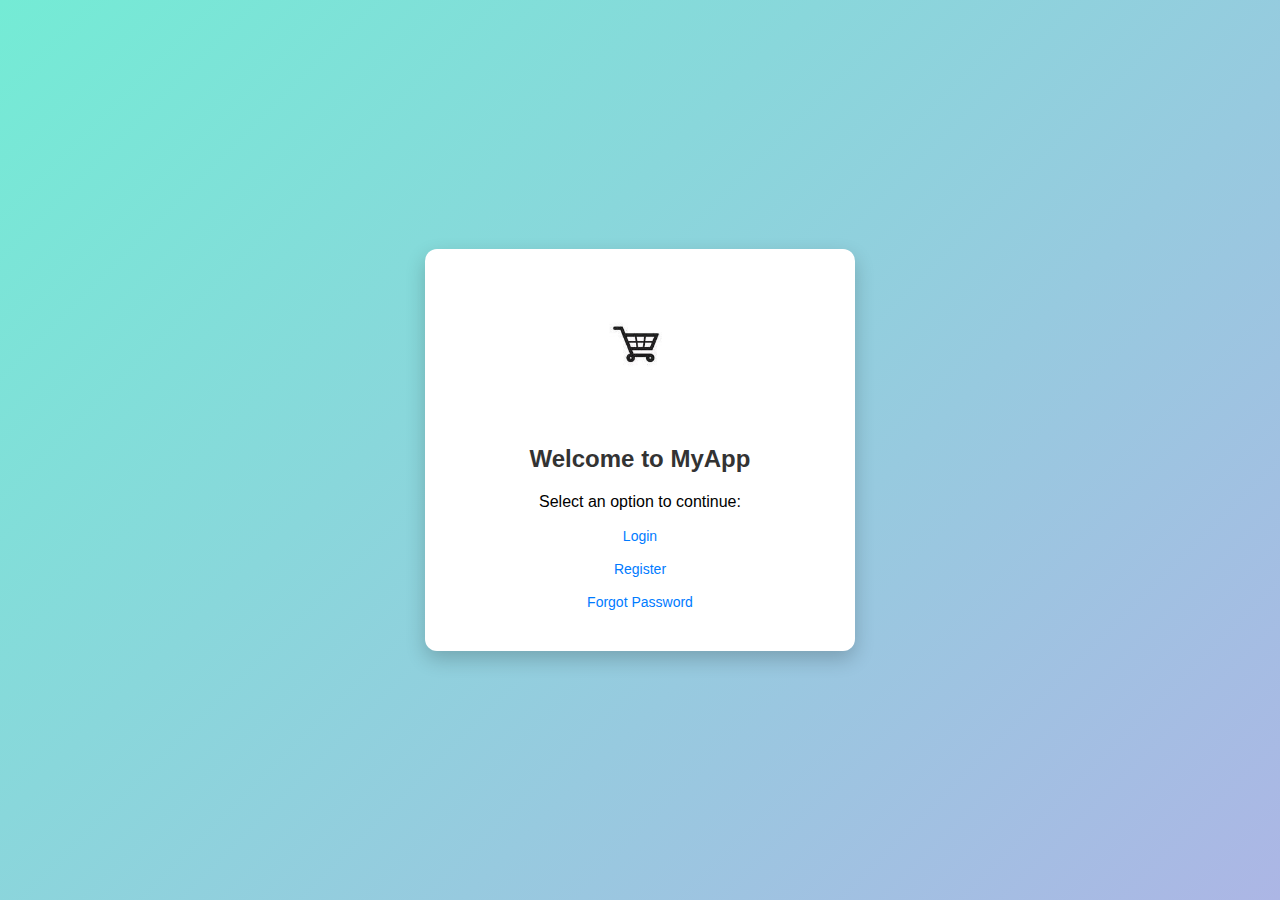
<file: index.html>
<!DOCTYPE html>
<html lang="en">
<head>
  <meta charset="UTF-8">
  <meta name="viewport" content="width=device-width, initial-scale=1.0">
  <title>Welcome</title>
  <link rel="stylesheet" href="css/style.css">
</head>
<body>

<div class="wrapper">
  <div class="container">
    <img src="images/logo.jpg" alt="Logo" class="logo">
    <h2>Welcome to MyApp</h2>
    <p>Select an option to continue:</p>

    <div class="extra-links">
      <a href="login.html">Login</a>
    </div>
    <div class="extra-links">
      <a href="register.html">Register</a>
    </div>
    <div class="extra-links">
      <a href="forgot-password.html">Forgot Password</a>
    </div>
  </div>
</div>

</body>
</html>
</file>
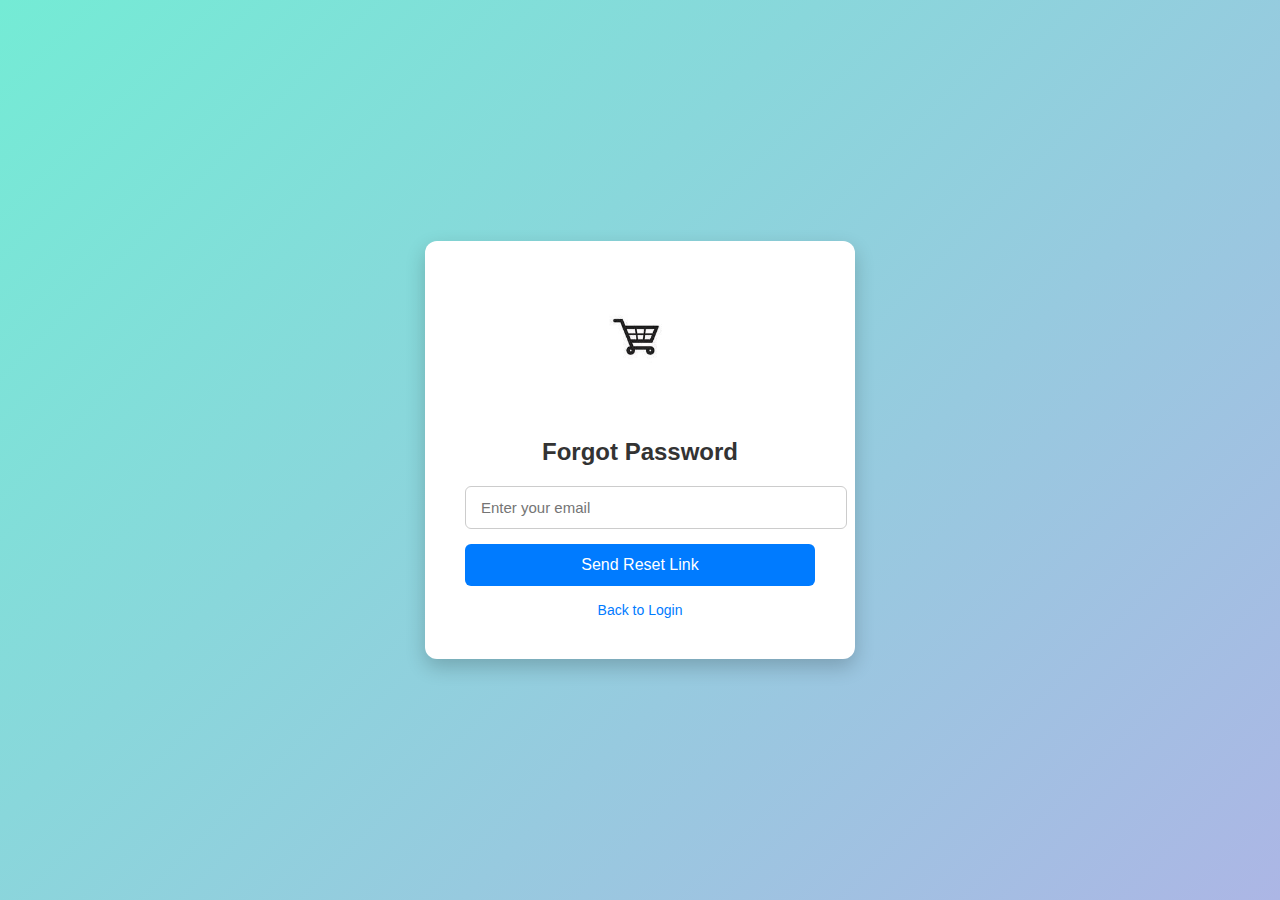
<file: forgot-password.html>
<!DOCTYPE html>
<html lang="en">
<head>
  <meta charset="UTF-8">
  <meta name="viewport" content="width=device-width, initial-scale=1.0">
  <title>Forgot Password</title>
  <link rel="stylesheet" href="css/style.css">
</head>
<body>

<div class="wrapper">
  <div class="container">
    <img src="images/logo.jpg" alt="Logo" class="logo">
    <h2>Forgot Password</h2>

    <input type="email" placeholder="Enter your email">
    <button>Send Reset Link</button>

    <div class="extra-links">
      <a href="login.html">Back to Login</a>
    </div>
  </div>
</div>

</body>
</html>
</file>
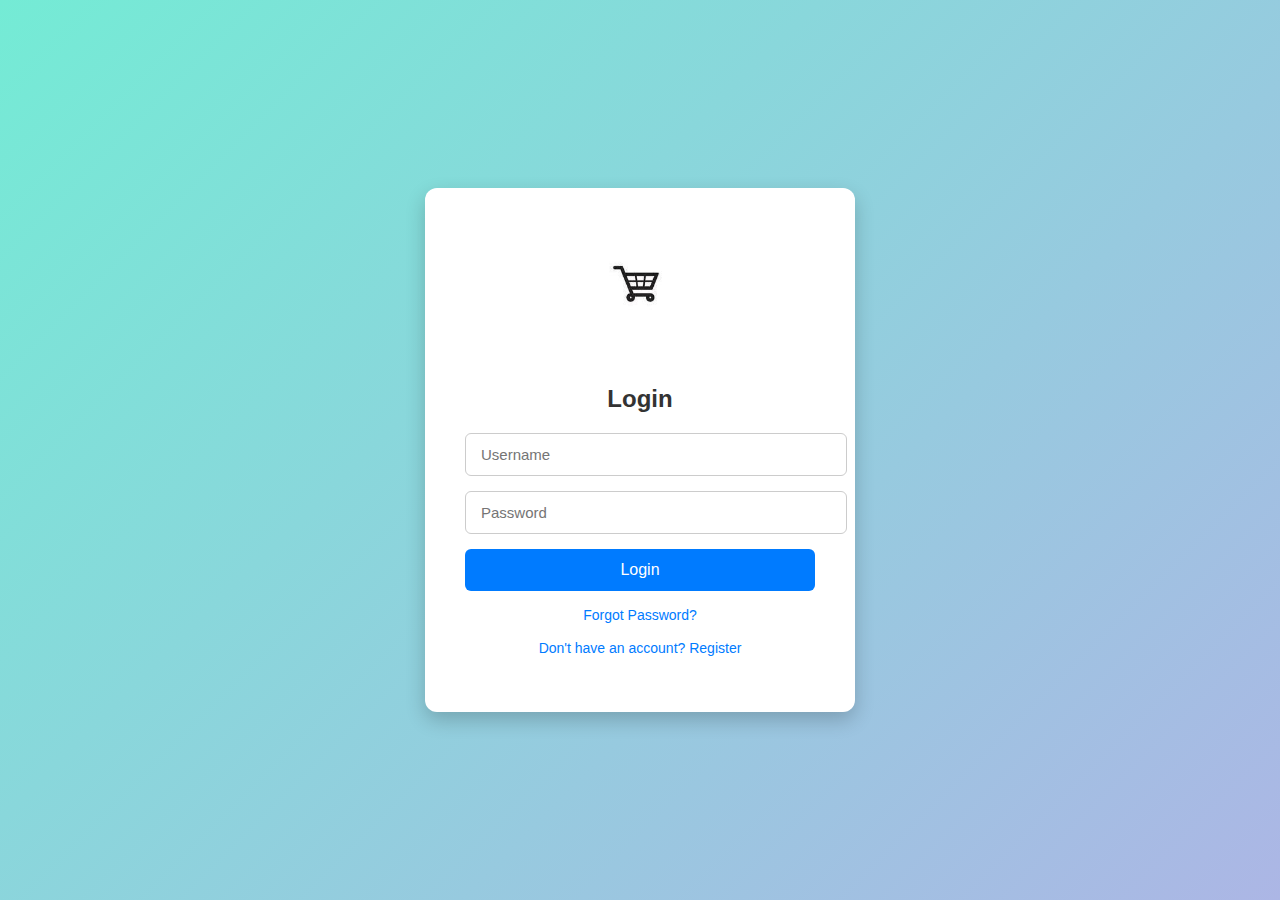
<file: login.html>
<!DOCTYPE html>
<html lang="en">
<head>
  <meta charset="UTF-8">
  <meta name="viewport" content="width=device-width, initial-scale=1.0">
  <title>Login</title>
  <link rel="stylesheet" href="css/style.css">
</head>
<body>

<div class="wrapper">
  <div class="container">
    <img src="images/logo.jpg" alt="Logo" class="logo">
    <h2>Login</h2>

    <input type="text" id="username" placeholder="Username">
    <input type="password" id="password" placeholder="Password">
    <button onclick="login()">Login</button>

    <div class="extra-links">
      <a href="forgot-password.html">Forgot Password?</a>
    </div>
    <div class="extra-links">
      <a href="register.html">Don't have an account? Register</a>
    </div>

    <div class="message" id="message"></div>
  </div>
</div>

<script>
function login() {
  const username = document.getElementById("username").value;
  const password = document.getElementById("password").value;
  const message = document.getElementById("message");

  if (username === "admin" && password === "12345") {
    message.style.color = "green";
    message.textContent = "Login successful!";
  } else {
    message.style.color = "red";
    message.textContent = "Invalid username or password.";
  }
}
</script>

</body>
</html>
</file>
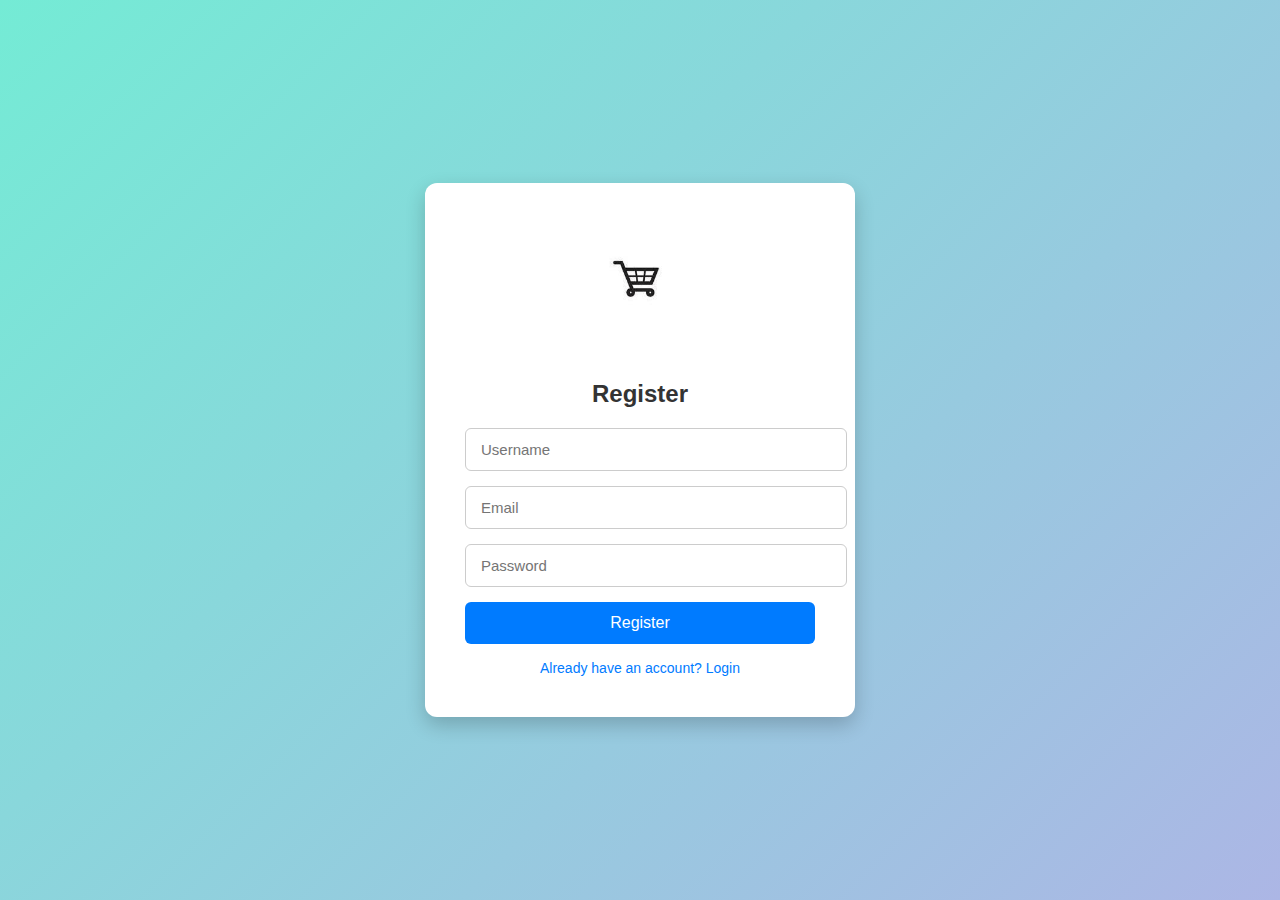
<file: register.html>
<!DOCTYPE html>
<html lang="en">
<head>
  <meta charset="UTF-8">
  <meta name="viewport" content="width=device-width, initial-scale=1.0">
  <title>Register</title>
  <link rel="stylesheet" href="css/style.css">
</head>
<body>

<div class="wrapper">
  <div class="container">
    <img src="images/logo.jpg" alt="Logo" class="logo">
    <h2>Register</h2>

    <input type="text" placeholder="Username">
    <input type="email" placeholder="Email">
    <input type="password" placeholder="Password">
    <button>Register</button>

    <div class="extra-links">
      <a href="login.html">Already have an account? Login</a>
    </div>
  </div>
</div>

</body>
</html>
</file>
<file: css/style.css>
/* css/style.css */

/* Page Layout */
body {
  font-family: 'Segoe UI', Tahoma, Geneva, Verdana, sans-serif;
  background: linear-gradient(135deg, #74ebd5 0%, #acb6e5 100%);
  margin: 0;
}

.wrapper {
  display: flex;
  justify-content: center;
  align-items: center;
  height: 100vh;
}

/* Form Container */
.container {
  background-color: #fff;
  padding: 40px;
  border-radius: 12px;
  box-shadow: 0 8px 20px rgba(0, 0, 0, 0.2);
  width: 350px;
  text-align: center;
}

.container h2 {
  margin-bottom: 20px;
  color: #333;
}

/* Logo */
.logo {
  width: 120px;
  margin-bottom: 20px;
}

/* Input Fields */
input[type="text"],
input[type="email"],
input[type="password"] {
  width: 100%;
  padding: 12px 15px;
  margin-bottom: 15px;
  border: 1px solid #ccc;
  border-radius: 6px;
  font-size: 15px;
  transition: border-color 0.3s, box-shadow 0.3s;
}

input[type="text"]:focus,
input[type="email"]:focus,
input[type="password"]:focus {
  border-color: #007bff;
  outline: none;
  box-shadow: 0 0 5px rgba(0, 123, 255, 0.5);
}

/* Primary Button */
button {
  width: 100%;
  padding: 12px;
  background-color: #007bff;
  color: white;
  border: none;
  border-radius: 6px;
  font-size: 16px;
  cursor: pointer;
  transition: background-color 0.3s;
}

button:hover {
  background-color: #0056b3;
}

/* Extra Links */
.extra-links {
  margin-top: 15px;
}

.extra-links a {
  color: #007bff;
  text-decoration: none;
  font-size: 14px;
}

.extra-links a:hover {
  text-decoration: underline;
}

/* Message Styling */
.message {
  margin-top: 15px;
  color: red;
  font-size: 14px;
}
</file>
